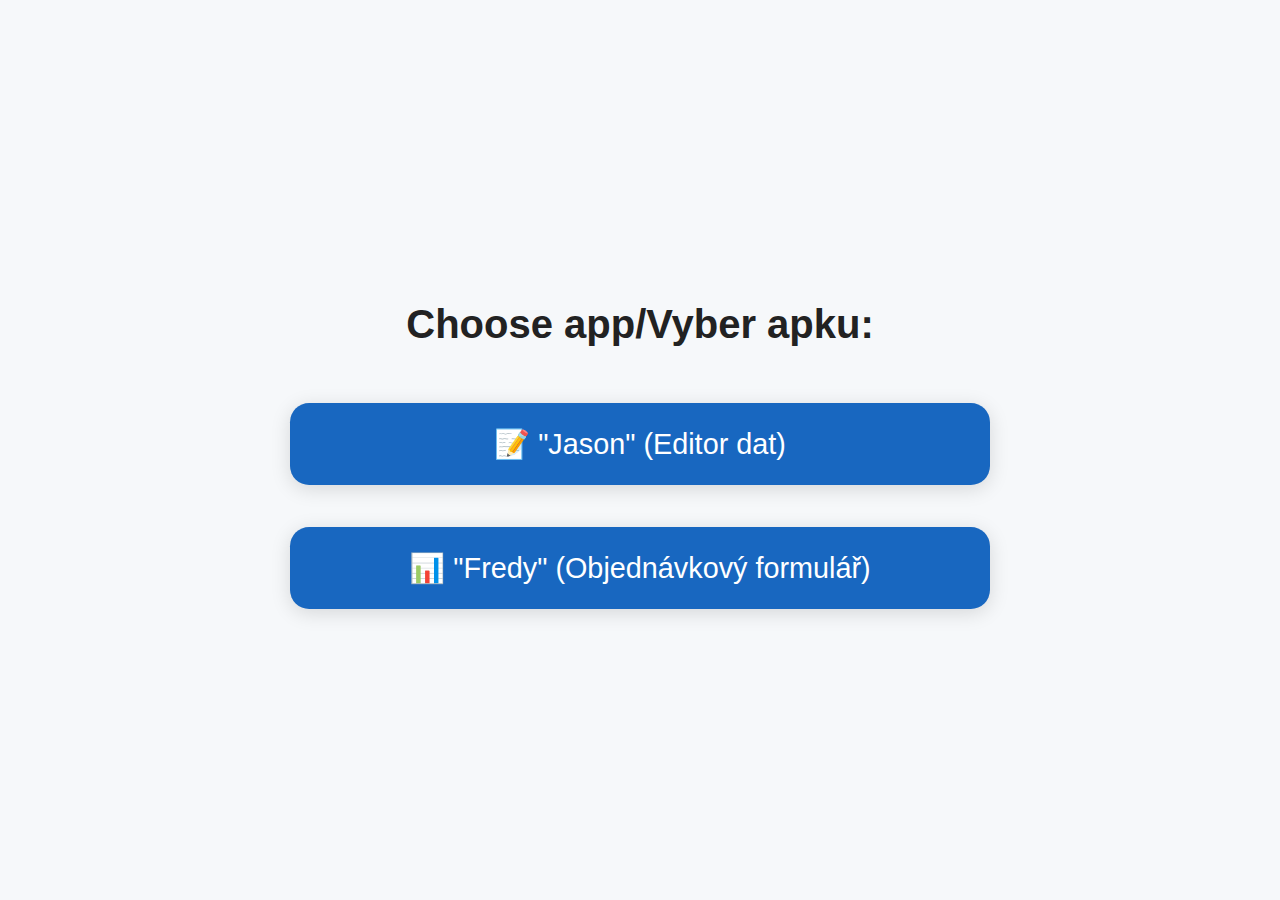
<file: index.html>
<!DOCTYPE html>
<html lang="en">

<head>
    <meta charset="UTF-8">
    <meta name="viewport" content="width=device-width, initial-scale=1.0">
    <link rel="icon" type="image/png" href="favicon.png">
    <title>Homepage</title>
    <style>
        body {
            background: #f6f8fa;
            font-family: 'Segoe UI', Arial, sans-serif;
            display: flex;
            flex-direction: column;
            align-items: center;
            min-height: 100vh;
            margin: 0;
            justify-content: center;
        }

        h1 {
            margin-bottom: 40px;
            font-size: 2.5rem;
            color: #222;
        }

        .button-group {
            display: flex;
            flex-direction: column;
            gap: 10px;
            align-items: center;
            justify-content: flex-start;
            width: 700px;
        }

        .app-btn {
            font-size: 1.8rem;
            padding: 1.5rem 4rem;
            border: none;
            border-radius: 1.2rem;
            background: #1867c0;
            color: white;
            cursor: pointer;
            box-shadow: 0 4px 20px 0 #0002;
            transition: background 0.2s, transform 0.15s;
            margin: 1rem;
            width: 100%;
            box-sizing: border-box;
        }

        .app-btn:hover {
            background: #115293;
            transform: translateY(-3px) scale(1.04);
        }

        @media (max-width: 600px) {
            .button-group {
                flex-direction: column;
                gap: 20px;
            }

            .app-btn {
                width: 100%;
                padding: 1.2rem 0;
            }
        }
    </style>
</head>

<body>
    <h1>Choose app/Vyber apku:</h1>
    <div class="button-group">
        <button class="app-btn" onclick="window.open('./JSON%20edit%20GUI/', '_blank')">📝 "Jason" (Editor dat)</button>
        <button class="app-btn" onclick="window.open('./Order%20sheet/', '_blank')">📊 "Fredy" (Objednávkový
            formulář)</button>
    </div>
</body>

</html>
</file>
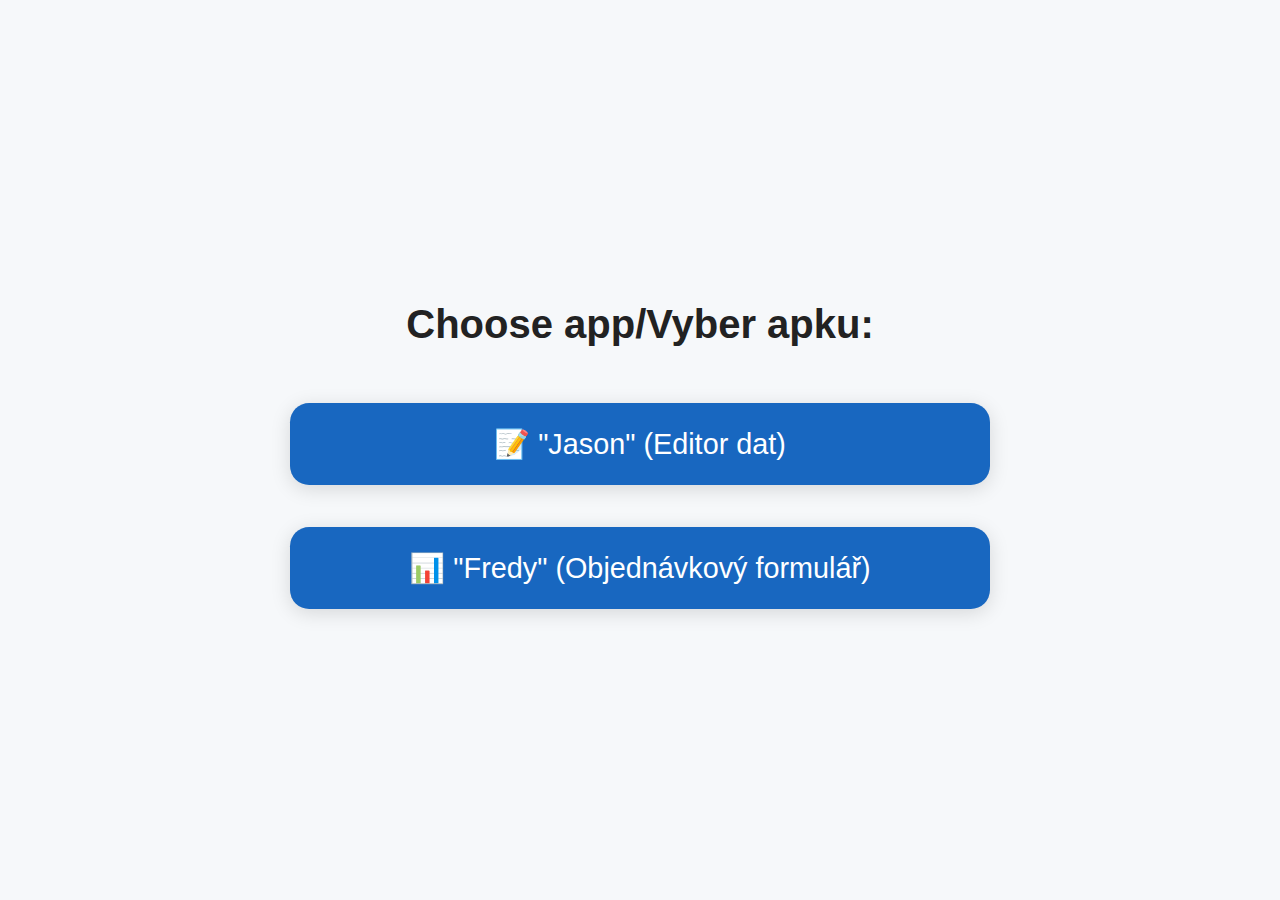
<file: Archiv/index.html>
<!DOCTYPE html>
<html lang="en">

<head>
    <meta charset="UTF-8">
    <meta name="viewport" content="width=device-width, initial-scale=1.0">
    <link rel="icon" type="image/png" href="favicon.png">
    <title>Homepage</title>
    <style>
        body {
            background: #f6f8fa;
            font-family: 'Segoe UI', Arial, sans-serif;
            display: flex;
            flex-direction: column;
            align-items: center;
            min-height: 100vh;
            margin: 0;
            justify-content: center;
        }

        h1 {
            margin-bottom: 40px;
            font-size: 2.5rem;
            color: #222;
        }

        .button-group {
            display: flex;
            flex-direction: column;
            gap: 10px;
            align-items: center;
            justify-content: flex-start;
            width: 700px;
        }

        .app-btn {
            font-size: 1.8rem;
            padding: 1.5rem 4rem;
            border: none;
            border-radius: 1.2rem;
            background: #1867c0;
            color: white;
            cursor: pointer;
            box-shadow: 0 4px 20px 0 #0002;
            transition: background 0.2s, transform 0.15s;
            margin: 1rem;
            width: 100%;
            box-sizing: border-box;
        }

        .app-btn:hover {
            background: #115293;
            transform: translateY(-3px) scale(1.04);
        }

        @media (max-width: 600px) {
            .button-group {
                flex-direction: column;
                gap: 20px;
            }

            .app-btn {
                width: 100%;
                padding: 1.2rem 0;
            }
        }
    </style>
</head>

<body>
    <h1>Choose app/Vyber apku:</h1>
    <div class="button-group">
        <button class="app-btn" onclick="window.open('./JSON%20edit%20GUI/', '_blank')">📝 "Jason" (Editor dat)</button>
        <button class="app-btn" onclick="window.open('./Order%20sheet/', '_blank')">📊 "Fredy" (Objednávkový
            formulář)</button>
    </div>
</body>

</html>
</file>
